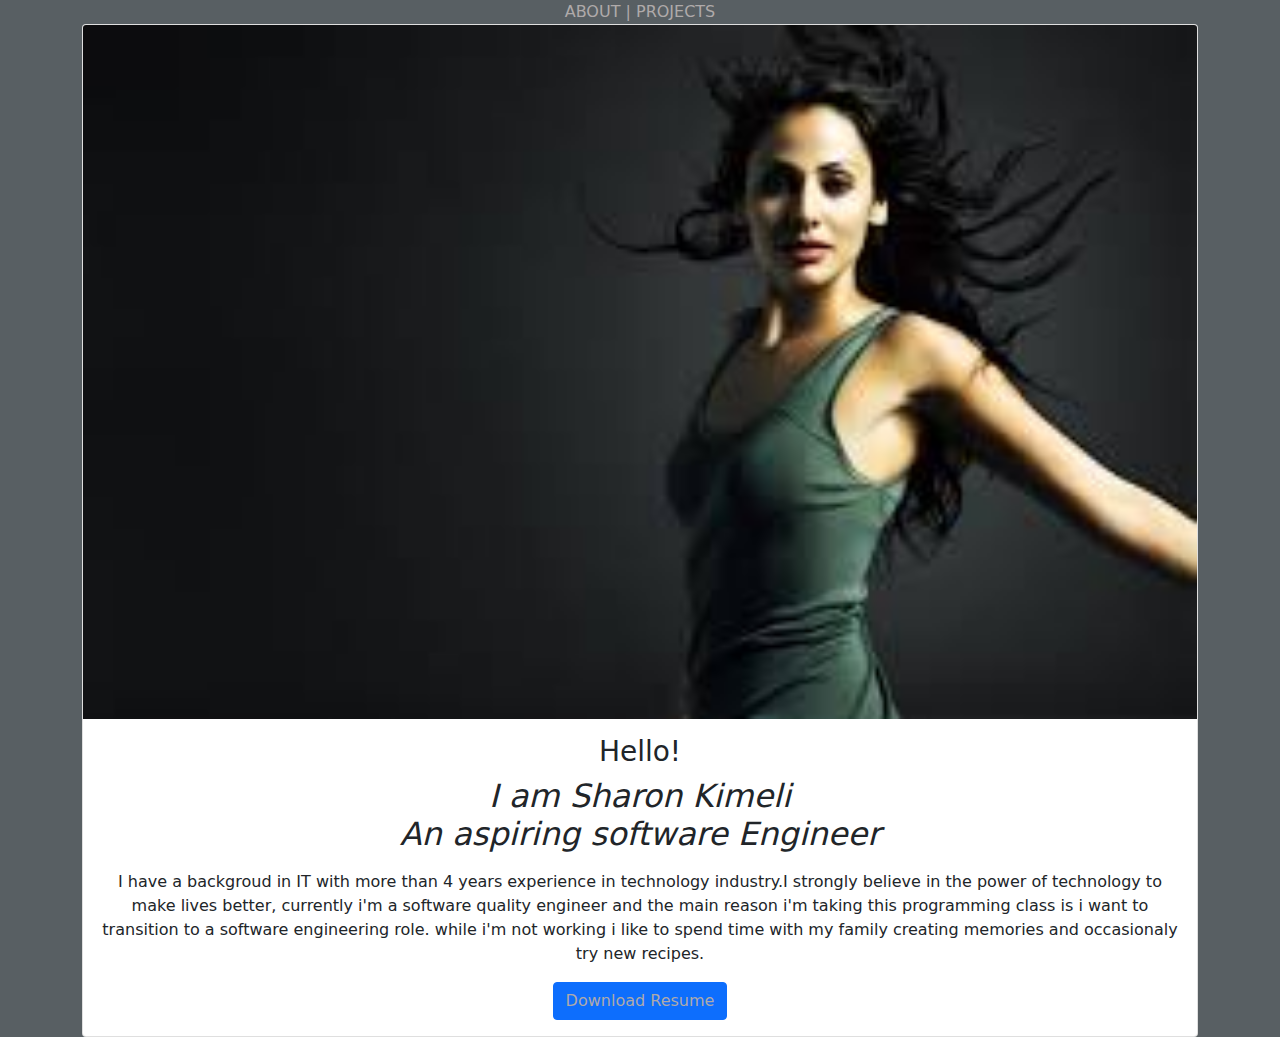
<file: index.html>
<!DOCTYPE html>
<html lang="en">

<head>
    <meta charset="UTF-8">
    <meta http-equiv="X-UA-Compatible" content="IE=edge">
    <meta name="viewport" content="width=device-width, initial-scale=1.0">
    <title>Portfolio</title>
    <link rel="stylesheet" href="./css/custom.css">
    <link rel="stylesheet" href="./css/bootstrap.min.css">
</head>
<header style="height: 40px; width: 100%;margin: 0 auto;
text-align: center;">
    

        <a href="#">ABOUT | </a>
        <a href="Projects.html">PROJECTS</a>

<body id="body">
    <div class="container py-6">
        <div class="card" >
            <img src="images/099.jpg" class="card-img-top" alt="images/index.jpg">
            <div class="card-body">
              <h3 class="card-title">Hello!</h3>

              <h2><i>I am Sharon Kimeli<br><em>An aspiring software Engineer</em></i></h2></p>

              <p class="card-text">I have a backgroud in IT with more than 4 years experience in technology industry.I strongly believe in the power of technology 
                to make lives better, currently i'm a software 
                quality engineer and the main reason i'm taking this programming class is i want to transition to a 
                software engineering role. while i'm not working i like to spend time with my family creating memories and occasionaly
                try new recipes.</p>
              <a href="#" class="btn btn-primary">Download Resume</a>
            </div>
          </div>
    

            </div>
        </div>

        <script src="./js/bootstrap.min.js"></script>
    </div>
</body>

</html>
</file>
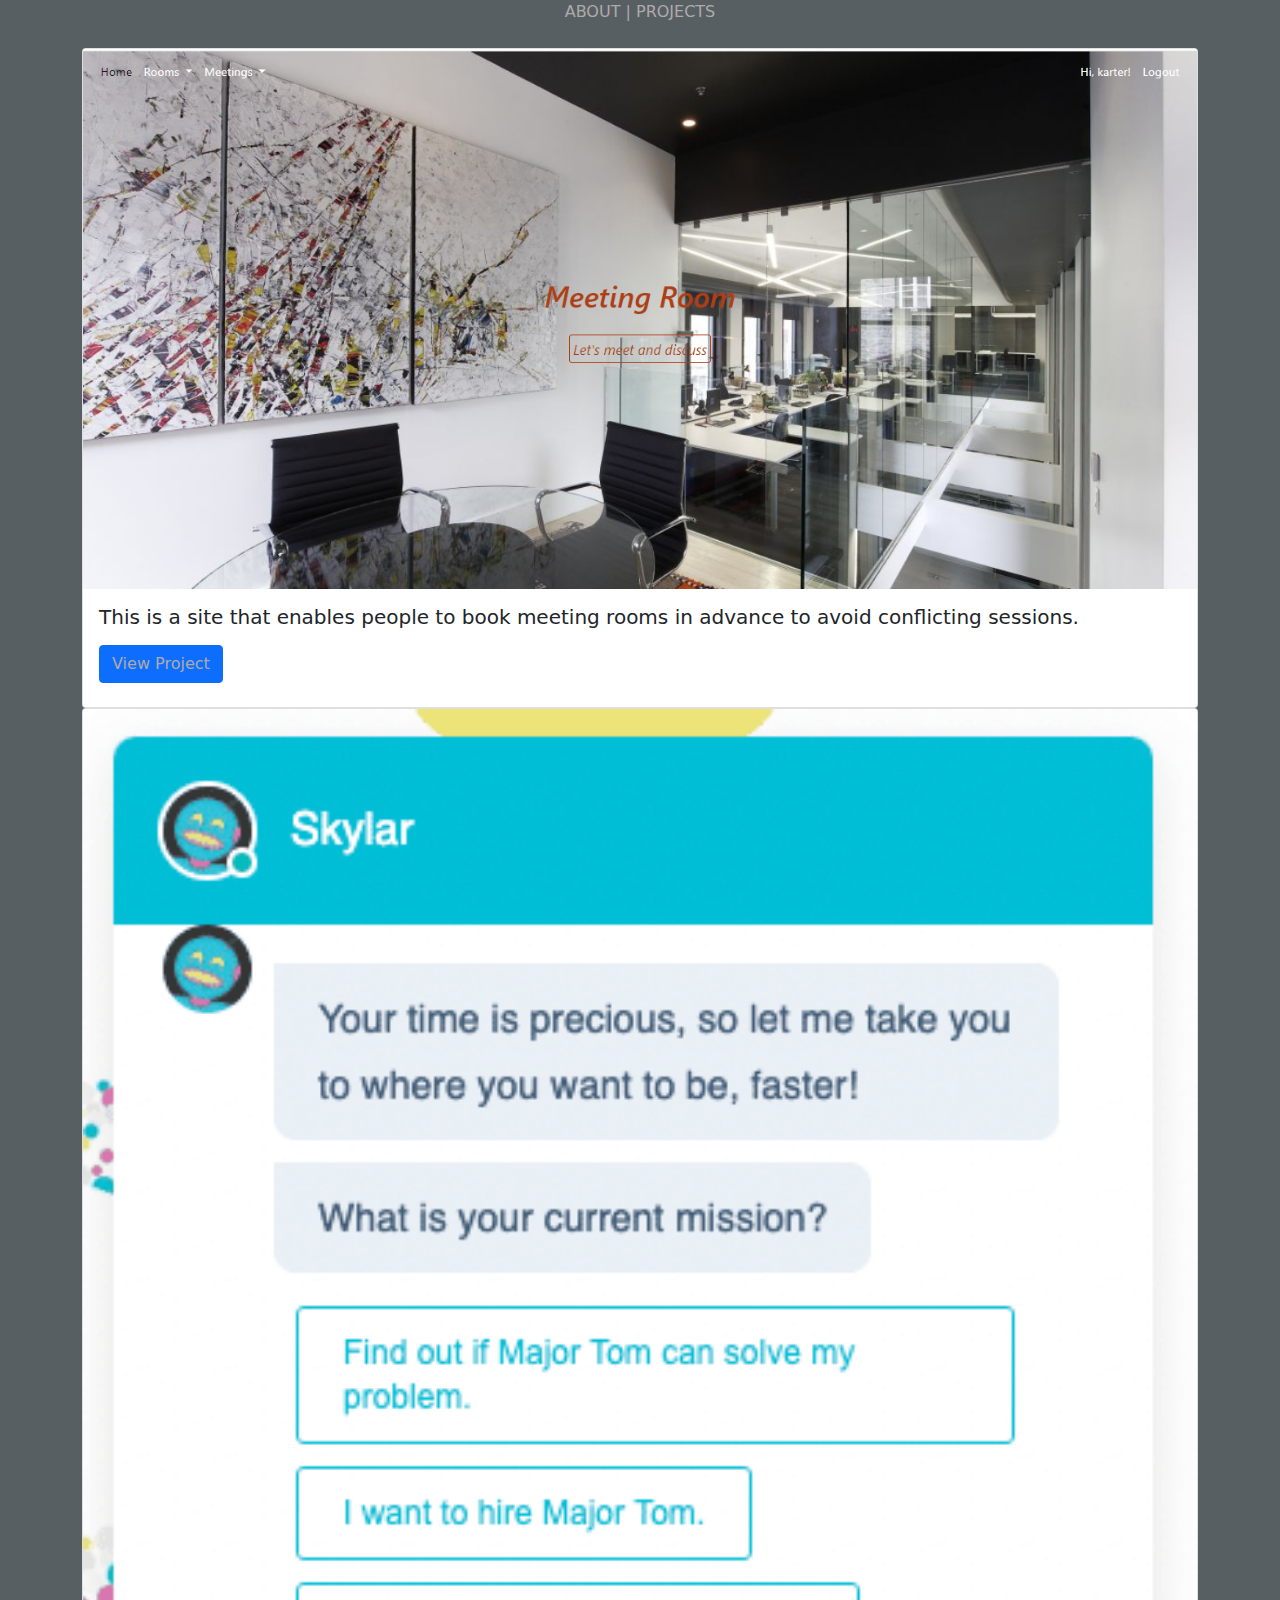
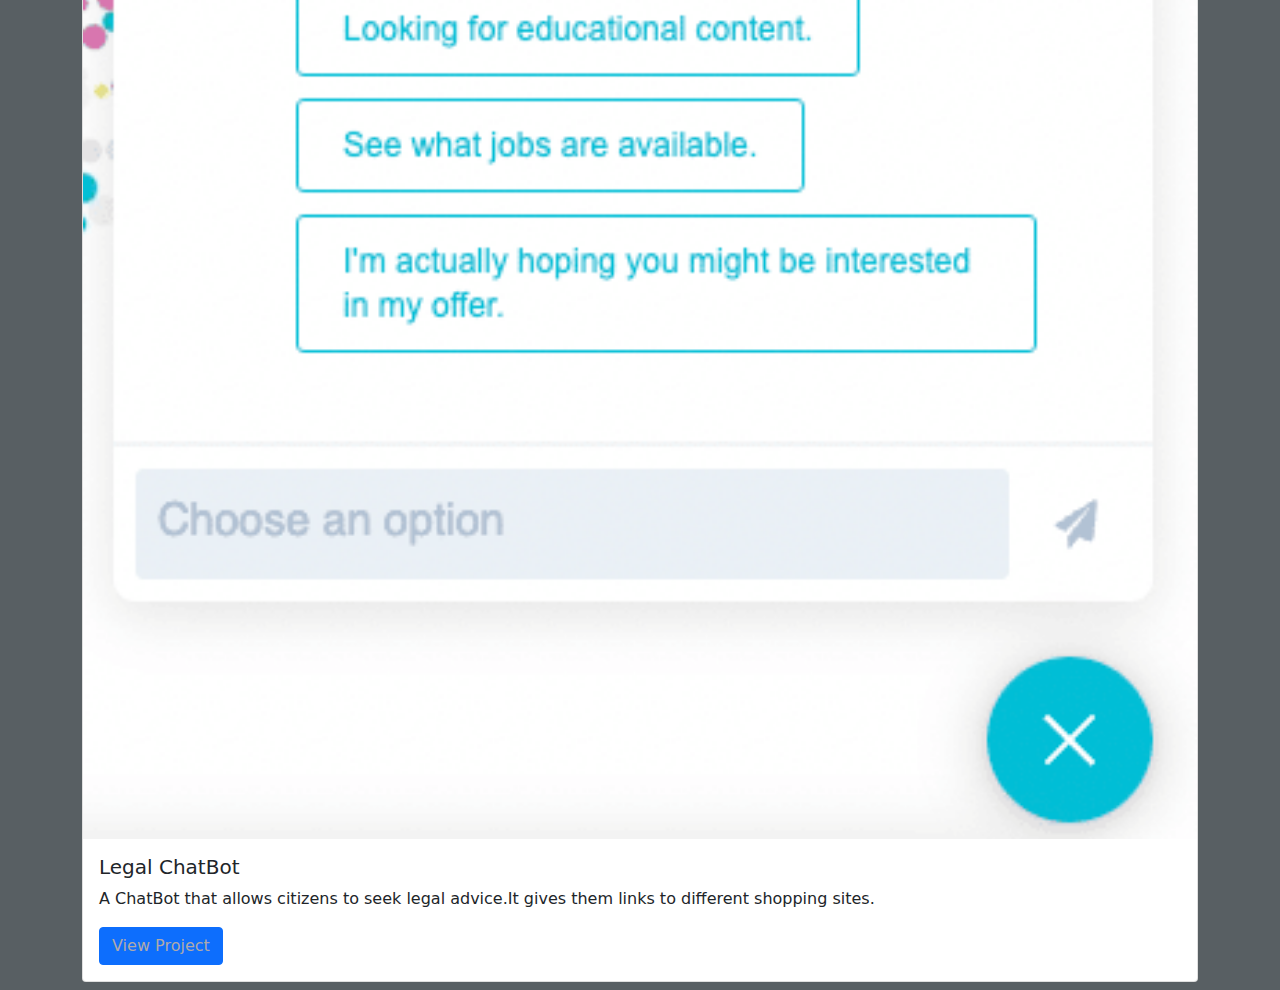
<file: Projects.html>
<!DOCTYPE html>
<html lang="en">
<head>
    <meta charset="UTF-8">
    <meta http-equiv="X-UA-Compatible" content="IE=edge">
    <meta name="viewport" content="width=device-width, initial-scale=1.0">
    <title>Projects</title>
    <link rel="stylesheet" href="./css/bootstrap.min.css">
    <link rel="stylesheet" href="./css/custom.css">
</head>
<header style="height: 40px; width: 100%;margin: 0 auto;
text-align: center;">  
   
<a href="./index.html">ABOUT | </a>
<a href="Projects.html">PROJECTS</a>
                 

    <!-- </ul> -->
    <!-- <h1 style="font-size: 30px; color: white;text-align: center; padding-top: 15px;">Welcome to     MyFirstWebpage</h1>   -->
 </header> 
 <body id="body">

<main class="col px-0 flex-grow-1 align-self-center">
    <div class="container py-2" id="projects">
      
            <div class="col-md-12">
                <div class="card">
                    <img src="./images/1.PNG" class="card-img-top" alt="...">
                    <div class="card-body">
                      <h5 class="card-title"Meeting</h5>
                      <p class="card-text">This is a site that enables people to book meeting rooms in advance to avoid conflicting sessions.</p>
                      <a href="https://github.com/schebiwot/Meeting.git" class="btn btn-primary" id="submit">View Project</a>
                    </div>
                  
            </div>
        </div>

            <div class="col-md-12">
              <div class="card">
                <img src="./images/sky.png" class="card-img-top" alt="...">
                <div class="card-body">
                  <h5 class="card-title">Legal ChatBot</h5>
                  <p class="card-text">A ChatBot that allows citizens to seek legal advice.It gives them links to different shopping sites.</p>
                  <a href="https://github.com/schebiwot/LegalBot.git" class="btn btn-primary" id="submit">View Project</a>
                </div>
              </div>
            </div>            
          
</main>
    <script src="./js/bootstrap.min.js"></script>
</body>
</html>
</file>
<file: css/custom.css>
/* unvisited link */
a:link {
  color: rgb(175, 170, 170);
  text-decoration: none;
 
}

/* visited link */
a:visited {
  color: rgb(237, 243, 237);
  text-decoration: none;
}

/* mouse over link */
a:hover {
  color: rgb(190, 140, 165);
  text-decoration: none;
}

/* selected link */
a:active {
  color: rgb(120, 120, 173);
  text-decoration: none;
}
.container py-6 {
    display: -webkit-flex;
    display: flex;
    width: 600px;
    height: 200px;
    align-self: center;
    background-color: darkslategrey;
    
    
}
#body {
    background-position: center center;
    background-repeat: no-repeat;
    background-attachment:fixed;
    background-size: cover;
background-color: #585f63;
}
</file>
